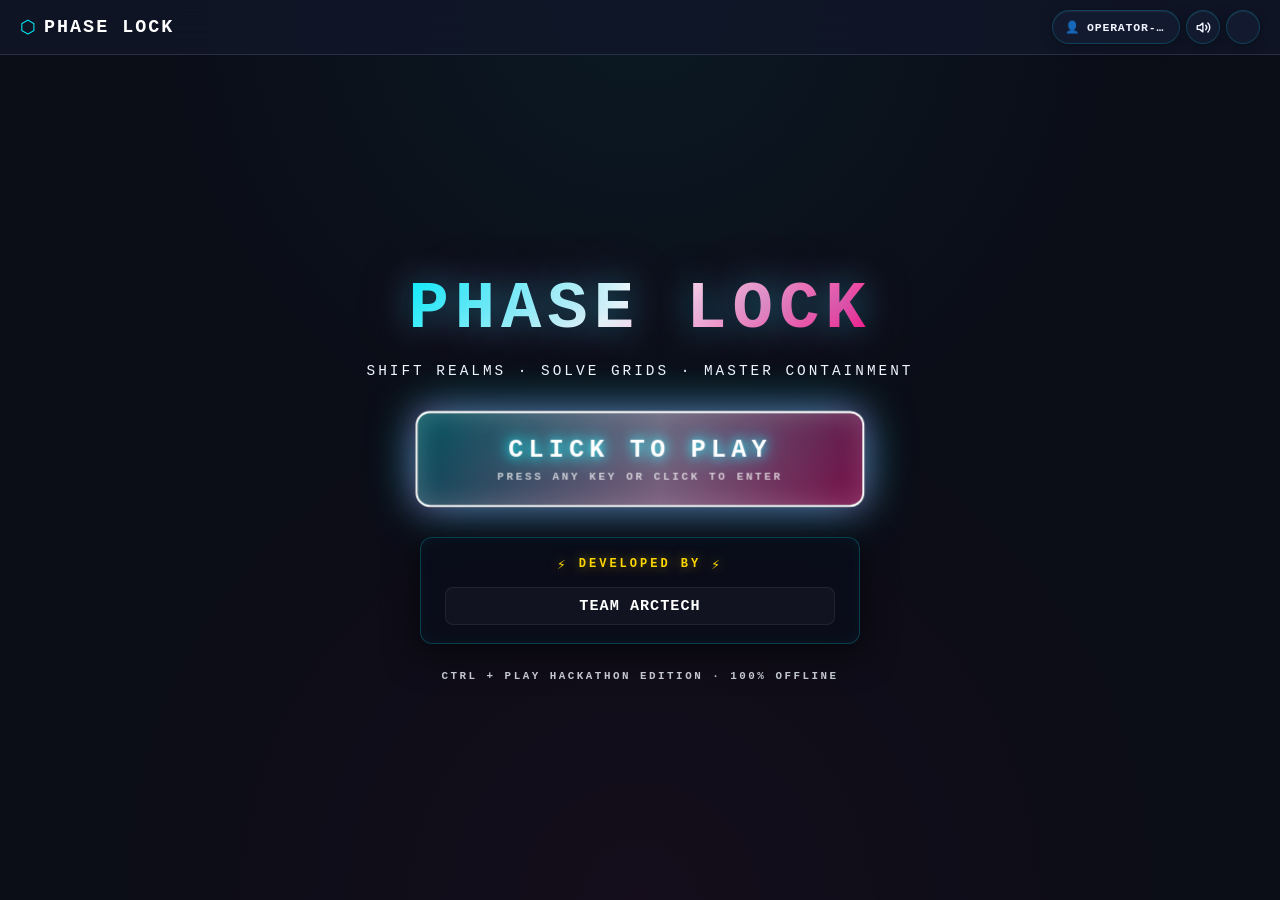
<file: index.html>
<!DOCTYPE html>
<html lang="en">
<head>
  <meta charset="UTF-8">
  <meta http-equiv="refresh" content="0; url=phase-lock/index.html">
  <title>PHASE LOCK — Redirecting...</title>
</head>
<body style="background: #0B0D17; color: #00F3FF; font-family: monospace; display: flex; align-items: center; justify-content: center; height: 100vh; margin: 0;">
  <p>Loading PHASE LOCK... <a href="phase-lock/index.html" style="color: #FF007F;">Click here if not redirected</a></p>
</body>
</html>
</file>
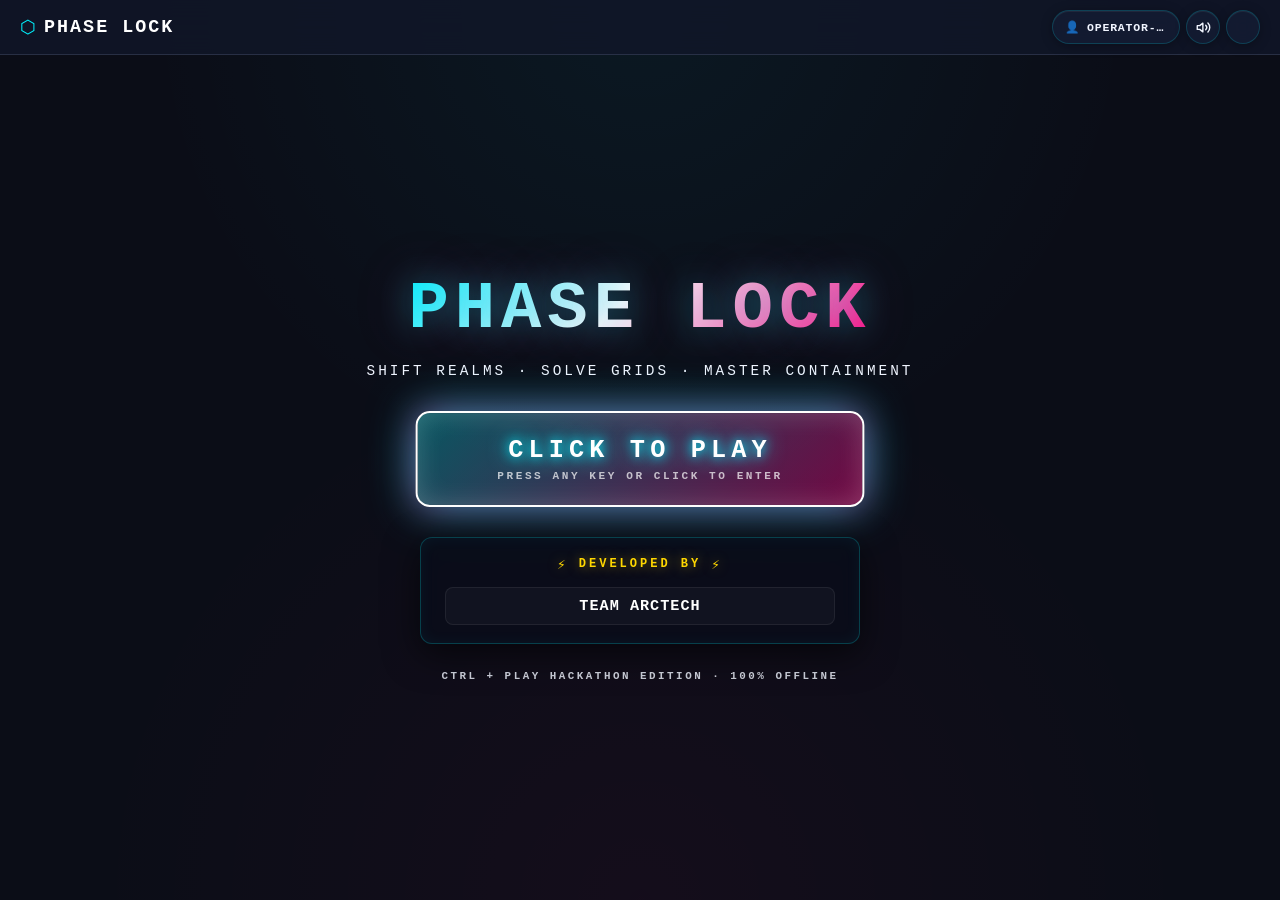
<file: phase-lock/index.html>
<!DOCTYPE html>
<html lang="en">
<head>
  <meta charset="UTF-8">
  <meta name="viewport" content="width=device-width, initial-scale=1.0, maximum-scale=1.0, user-scalable=no, viewport-fit=cover">
  <meta name="theme-color" content="#0B0D17">
  <meta name="description" content="Phase Lock: Dual-Realm Containment Protocol. 3 Worlds, 15 Levels, Competitive Scoring, and Local Leaderboards.">
  <title>PHASE LOCK — Dual-Realm Containment Protocol</title>

  <link rel="manifest" href="./manifest.json">
  <link rel="icon" type="image/svg+xml" href="./favicon.svg">
  <link rel="icon" type="image/png" sizes="32x32" href="./favicon.svg">
  <link rel="apple-touch-icon" href="./favicon.svg">
  <link rel="stylesheet" href="./css/style.css">
</head>
<body>

  <!-- Screen reader live region for accessibility -->
  <div id="aria-live-announcements" class="sr-only" aria-live="polite" aria-atomic="true"></div>

  <!-- =========================================================================
       GLOBAL APP HEADER
       ========================================================================= -->
  <header class="app-header" role="banner">
    <div class="brand-section">
      <button id="btn-header-home" class="brand-home-btn" title="Return to World Selection">
        <span class="lock-icon">⬡</span>
        <span class="brand-title">PHASE LOCK</span>
      </button>
      
    </div>

    <div class="header-center-info">
      <!-- In-Game HUD stats (Shown only in #view-game) -->
      <div id="game-hud-group" class="hud-stats-group" style="display: none;">
        <div id="hud-realm" class="realm-badge realm-alpha" aria-label="Current Dimension: Alpha">
          ALPHA
        </div>
        <div class="hud-stat">
          <span class="stat-label">SECTOR</span>
          <span id="hud-level" class="stat-val">01 / 05</span>
        </div>
        <div class="hud-stat">
          <span class="stat-label">ACTIONS</span>
          <span id="hud-actions" class="stat-val" title="Scoring Actions">0</span>
        </div>
        <div class="hud-stat">
          <span class="stat-label">TIME</span>
          <span id="hud-timer" class="stat-val">00:00</span>
        </div>
        <div class="hud-stat hud-stat-streak" id="hud-streak-box">
          <span class="stat-label">STREAK</span>
          <span id="hud-streak" class="stat-val text-success">0</span>
        </div>
      </div>
    </div>

    <div class="header-actions">
      <!-- Player Callsign Pill Button -->
      <button id="btn-profile-callsign" class="profile-badge-btn" title="Edit Local Callsign">
        <span class="profile-icon">👤</span>
        <span id="header-callsign-display">OPERATOR</span>
      </button>
      <button id="btn-audio-toggle" class="icon-btn" aria-label="Toggle Audio" title="Audio Toggle" aria-pressed="false">
        <span id="audio-icon">🔊</span>
      </button>
      <button id="btn-help" class="icon-btn" aria-label="Open Mission Protocol Manual" title="Mission Manual">
        <span>?</span>
      </button>
    </div>
  </header>

  <!-- =========================================================================
       VIEW 0: ENTRANCE SCREEN (Click to Play & Credits)
       ========================================================================= -->
  <section id="view-entrance" class="screen-view entrance-screen active-view" aria-label="Game Entrance Screen">
    <div class="entrance-container">
      

      <h1 class="entrance-title">PHASE LOCK</h1>
      <p class="entrance-tagline">SHIFT REALMS · SOLVE GRIDS · MASTER CONTAINMENT</p>

      <div class="entrance-action-box">
        <button id="btn-click-to-play" class="btn-click-to-play" autofocus aria-label="Click to start Phase Lock">
          <span class="ctp-glitch-text">CLICK TO PLAY</span>
          <span class="ctp-sub">PRESS ANY KEY OR CLICK TO ENTER</span>
        </button>
      </div>

      <!-- Developer Credits Box -->
      <div class="entrance-credits-card">
        <div class="credits-title-bar">
          <span class="credits-icon">⚡</span>
          <span class="credits-title">DEVELOPED BY</span>
          <span class="credits-icon">⚡</span>
        </div>
        <div class="credits-list">
          <div class="credit-item">
            <strong class="credit-name">TEAM ARCTECH</strong>
          </div>
          
        </div>
      </div>

      <div class="entrance-footer-meta">
        <span>CTRL + PLAY HACKATHON EDITION · 100% OFFLINE</span>
      </div>
    </div>
  </section>

  <!-- =========================================================================
       VIEW 1: CHOOSE A MAP (Opening Screen)
       ========================================================================= -->
  <section id="view-worlds" class="screen-view" style="display: none;" aria-label="Map Selection Screen">
    <div class="worlds-hero">
      <h1 class="hero-brand">PHASE LOCK</h1>
      <h2 class="hero-title">CHOOSE A MAP</h2>
      <p class="hero-subtitle">Pick a place and start playing.</p>
    </div>

    <div class="worlds-card-grid" id="worlds-grid-container">
      <!-- Dynamically populated visual map cards (Neon City, Crystal Caves, Sky Islands) -->
    </div>
  </section>

  <!-- =========================================================================
       VIEW 2: CIRCULAR LEVEL SELECTION MAP (Per World)
       ========================================================================= -->
  <section id="view-levels" class="screen-view" style="display: none;" aria-label="Level Progression Map">
    <div class="levels-header-bar">
      <button id="btn-levels-back-worlds" class="btn-nav-back" title="Return to Map Selection">
        <span>◀</span> MAPS
      </button>
      <div class="levels-map-info">
        <h2 id="levels-map-title" class="levels-map-name">NEON CITY</h2>
        <span id="levels-map-subtitle" class="levels-map-theme">Bright streets and hidden paths</span>
      </div>
      <button id="btn-open-leaderboard-from-levels" class="btn-cyber-outline" title="Open World Leaderboard">
        <span>🏆 LEADERBOARD</span>
      </button>
    </div>

    <!-- Circular Level Progression Map Canvas/SVG Viewport -->
    <div class="progression-map-wrapper" id="progression-map-wrapper">
      <div class="progression-path-canvas-area" id="progression-path-area">
        <svg class="progression-svg-bg" id="progression-svg-bg" viewBox="0 0 900 360" preserveAspectRatio="none">
          <!-- Winding Path & World Decor inserted via JS -->
        </svg>
        <div class="progression-nodes-container" id="progression-nodes-container">
          <!-- 5 Circular Level Nodes inserted via JS -->
        </div>
      </div>

      <!-- Selected Level Quick-Play Panel -->
      <div class="selected-level-card" id="selected-level-card">
        <div class="slc-header">
          <div class="slc-badge" id="slc-badge">LEVEL 01</div>
          <h3 class="slc-title" id="slc-title">First Street</h3>
          <p class="slc-desc" id="slc-desc">A straight avenue divided by dimensional roadblocks</p>
        </div>
        <div class="slc-stats">
          <div class="slc-stat-box">
            <span class="slc-stat-lbl">DIFFICULTY</span>
            <span class="slc-stat-val" id="slc-diff">Cadet</span>
          </div>
          <div class="slc-stat-box">
            <span class="slc-stat-lbl">PAR MOVES</span>
            <span class="slc-stat-val text-accent" id="slc-par">21</span>
          </div>
          <div class="slc-stat-box">
            <span class="slc-stat-lbl">YOUR BEST</span>
            <span class="slc-stat-val" id="slc-best">--</span>
          </div>
        </div>
        <div class="slc-action">
          <button id="btn-play-selected-level" class="btn-play-level-card">PLAY LEVEL ▶</button>
        </div>
      </div>
    </div>
  </section>

  <!-- =========================================================================
       VIEW 3: GAME ARENA
       ========================================================================= -->
  <section id="view-game" class="screen-view" style="display: none;" aria-label="Puzzle Gameplay Arena">
    <div class="game-top-nav">
      <div class="nav-breadcrumbs">
        <button id="btn-game-back-levels" class="btn-crumb">◀ <span id="crumb-map-name">NEON DISTRICT</span></button>
        <span class="crumb-separator">/</span>
        <span id="crumb-level-name" class="crumb-current">LEVEL 1: First Signal</span>
      </div>
      <div class="game-nav-actions">
        <button id="btn-top-undo" class="btn-crumb-action" title="Undo Vector">↩ UNDO</button>
        <button id="btn-top-reset" class="btn-crumb-action" title="Reset Sector">↻ RESET</button>
        <button id="btn-game-to-worlds" class="btn-crumb-secondary">🗺 MAPS</button>
      </div>
    </div>

    <div class="game-main-content">
      <!-- Canvas Wrapper -->
      <section class="canvas-wrapper" aria-label="Interactive Game Board Grid">
        <canvas id="game-canvas" width="600" height="600"></canvas>
      </section>

      <!-- Sidebar: Objectives, Intel, and Command Deck -->
      <aside class="game-sidebar">
        <!-- Containment Objectives -->
        <section class="panel-card" aria-label="Containment Objectives">
          <h3 class="panel-title">
            <span>CONTAINMENT PROTOCOL</span>
            <span id="sidebar-accent-dot" class="accent-dot">●</span>
          </h3>
          <div class="objectives-list">
            <div id="obj-plate-a" class="obj-item status-pending">
              <span class="obj-name"><span>⌖</span> PLATE ALPHA</span>
              <span class="obj-status">ARMING</span>
            </div>
            <div id="obj-plate-b" class="obj-item status-pending">
              <span class="obj-name"><span>⌖</span> PLATE OMEGA</span>
              <span class="obj-status">ARMING</span>
            </div>
            <div id="obj-exit" class="obj-item status-pending">
              <span class="obj-name"><span>⎔</span> EXTRACTION GATE</span>
              <span class="obj-status">SEALED</span>
            </div>
          </div>
        </section>

        <!-- Field Intel Box -->
        <section class="panel-card" aria-label="Tactical Intelligence">
          <h3 class="panel-title">
            <span>TACTICAL INTEL</span>
            <span class="intel-tag">PAR: <span id="intel-par-moves">21</span></span>
          </h3>
          <div class="intel-box" id="field-intel-text">
            Loading sector tactical parameters...
          </div>
        </section>

        <!-- Command Deck -->
        <section class="panel-card" aria-label="Command Deck">
          <h3 class="panel-title">
            <span>COMMAND DECK</span>
          </h3>
          <div class="controls-deck">
            <button id="btn-action-shift" class="btn-cyber btn-shift" title="Toggle active realm">
              <span>PHASE SHIFT</span>
              <kbd class="key-hint">SPACE</kbd>
            </button>
            <button id="btn-action-undo" class="btn-cyber" title="Undo last position">
              <span>UNDO VECTOR</span>
              <kbd class="key-hint">U</kbd>
            </button>
            <button id="btn-action-reset" class="btn-cyber" title="Restart sector attempt">
              <span>RESET SECTOR</span>
              <kbd class="key-hint">R</kbd>
            </button>
          </div>
        </section>
      </aside>
    </div>
  </section>

  <!-- =========================================================================
       VIEW 4: LOCAL DEVICE LEADERBOARDS
       ========================================================================= -->
  <section id="view-leaderboard" class="screen-view" style="display: none;" aria-label="Leaderboards Screen">
    <div class="lb-header-bar">
      <button id="btn-lb-back" class="btn-nav-back">
        <span>◀</span> BACK
      </button>
      <div class="lb-title-group">
        <h2 class="lb-main-title">LOCAL DEVICE LEADERBOARD</h2>
        <span class="lb-subtitle">OFFLINE VERIFIED SCORE RECORDS</span>
      </div>
      <div class="lb-backup-group">
        <button id="btn-export-records" class="btn-cyber-sm" title="Export records JSON">EXPORT</button>
        <button id="btn-import-records" class="btn-cyber-sm" title="Import records JSON">IMPORT</button>
        <input type="file" id="input-import-file" accept=".json" style="display: none;">
      </div>
    </div>

    <!-- World Selector Tabs -->
    <div class="lb-world-tabs" id="lb-world-tabs">
      <button class="lb-world-tab active" data-map="neon">NEON DISTRICT</button>
      <button class="lb-world-tab" data-map="quantum">QUANTUM LAB</button>
      <button class="lb-world-tab" data-map="void">VOID NEXUS</button>
    </div>

    <!-- Level Tabs 1..5 -->
    <div class="lb-level-pills" id="lb-level-pills">
      <button class="lb-level-pill active" data-lvl="1">LEVEL 01</button>
      <button class="lb-level-pill" data-lvl="2">LEVEL 02</button>
      <button class="lb-level-pill" data-lvl="3">LEVEL 03</button>
      <button class="lb-level-pill" data-lvl="4">LEVEL 04</button>
      <button class="lb-level-pill" data-lvl="5">LEVEL 05</button>
    </div>

    <!-- Personal Best Highlight Card -->
    <div class="lb-personal-card" id="lb-pb-card">
      <!-- Populated via JS -->
    </div>

    <!-- Top 5 Local Records Table -->
    <div class="lb-table-wrapper">
      <table class="lb-records-table">
        <thead>
          <tr>
            <th>RANK</th>
            <th>OPERATOR</th>
            <th>SCORE</th>
            <th>ACTIONS</th>
            <th>TIME</th>
            <th>STREAK</th>
            <th>DATE</th>
          </tr>
        </thead>
        <tbody id="lb-records-tbody">
          <!-- Populated via JS -->
        </tbody>
      </table>
    </div>

    <div class="lb-footer-actions">
      <button id="btn-reset-scores" class="btn-danger-outline">WIPE LOCAL RECORDS</button>
    </div>
  </section>

  <!-- =========================================================================
       MODALS & OVERLAYS
       ========================================================================= -->

  <!-- Callsign Profile Modal -->
  <div id="modal-callsign" class="modal-backdrop" role="dialog" aria-modal="true" aria-labelledby="callsign-title" aria-hidden="true">
    <div class="modal-window">
      <div class="modal-header">
        <h2 id="callsign-title" class="modal-title">OPERATOR IDENTITY</h2>
      </div>
      <div class="modal-body">
        <p>Set your local operational callsign for offline leaderboard records (3 to 16 alphanumeric characters):</p>
        <div class="callsign-input-wrapper">
          <input type="text" id="input-callsign-field" maxlength="16" placeholder="CALLSIGN" autocomplete="off" spellcheck="false">
        </div>
      </div>
      <div class="modal-actions">
        <button id="btn-cancel-callsign" class="btn-modal-secondary">CANCEL</button>
        <button id="btn-save-callsign" class="btn-modal-primary">CONFIRM CALLSIGN</button>
      </div>
    </div>
  </div>

  <!-- Instructions / Tactical Manual Modal -->
  <div id="modal-instructions" class="modal-backdrop" role="dialog" aria-modal="true" aria-labelledby="manual-title" aria-hidden="true">
    <div class="modal-window">
      <div class="modal-header">
        <h2 id="manual-title" class="modal-title">COMMAND DECK & MANUAL</h2>
      </div>
      <div class="modal-body">
        <!-- Live In-Modal Command Deck -->
        <div class="modal-command-section">
          <span class="section-title">SECTOR COMMAND DECK</span>
          <div class="modal-deck-actions">
            <button id="btn-modal-shift" class="btn-cyber btn-shift" title="Toggle active realm">
              <span>⚡ PHASE SHIFT</span>
              <kbd class="key-hint">SPACE / TAP POINTER</kbd>
            </button>
            <button id="btn-modal-undo" class="btn-cyber" title="Undo last vector">
              <span>↩ UNDO VECTOR</span>
              <kbd class="key-hint">U</kbd>
            </button>
            <button id="btn-modal-reset" class="btn-cyber" title="Restart sector">
              <span>↻ RESET SECTOR</span>
              <kbd class="key-hint">R</kbd>
            </button>
          </div>
        </div>

        <div class="instruction-section">
          <span class="section-title">01 / DUAL REALMS & TOUCH ACTIONS</span>
          <p>You exist simultaneously across <strong>Alpha</strong> (Cyan) and <strong>Omega</strong> (Magenta). <strong>Swipe in any direction</strong> or <strong>tap grid cells</strong> to move. <strong>Tap the player pointer</strong> or <strong>double-tap</strong> anywhere to Phase Shift.</p>
        </div>
        <div class="instruction-section">
          <span class="section-title">02 / CONTAINMENT CRATES</span>
          <p>Two energy blocks share spatial coordinates across both realms. Pushing in the active realm moves them globally. <em>Crates cannot enter a wall in EITHER dimension.</em></p>
        </div>
        <div class="instruction-section">
          <span class="section-title">03 / PHASE SHIFT SAFETY</span>
          <p>You cannot Phase Shift into a cell that contains a wall in the alternate dimension. Attempting so will be rejected with an audio buzz and red shockwave.</p>
        </div>
        <div class="instruction-section">
          <span class="section-title">04 / EXTRACTION PROTOCOL</span>
          <p>Position both blocks simultaneously onto the dual Pressure Plates to unlock the Extraction Gate. Step into the gate to clear the sector.</p>
        </div>
        <div class="instruction-section">
          <span class="section-title">05 / COMPETITIVE SCORING</span>
          <p>Score combines <strong>Move Efficiency</strong> (up to 700 pts vs solver Par), <strong>Time Points</strong> (up to 250 pts), and <strong>Clear Streaks</strong> (up to 250 pts). Undo [U] restores the grid without refunding spent scoring actions.</p>
        </div>
      </div>
      <div class="modal-actions">
        <button id="btn-close-instructions" class="btn-modal-primary">ENGAGE PROTOCOL</button>
      </div>
    </div>
  </div>

  <!-- Level Victory Modal with Automatic Per-Level Leaderboard -->
  <div id="modal-victory" class="modal-backdrop" role="dialog" aria-modal="true" aria-labelledby="victory-title" aria-hidden="true">
    <div class="modal-window victory-modal-expanded">
      <div class="modal-header">
        <h2 id="victory-title" class="modal-title">LEVEL COMPLETE</h2>
      </div>
      <div class="modal-body">
        <div class="victory-rating-box" id="victory-stars">
          <!-- Stars populated dynamically -->
        </div>

        <div class="victory-total-score-badge">
          <span class="score-label">FINAL SCORE</span>
          <span class="score-val" id="victory-score-total">0</span>
          <span class="record-badge" id="victory-record-badge" style="display: none;">NEW PERSONAL BEST!</span>
        </div>

        <!-- Score Breakdown Grid -->
        <div class="score-breakdown-card">
          <div class="breakdown-row">
            <span>Move Efficiency:</span>
            <span id="breakdown-move-pts" class="text-accent">+0 pts</span>
          </div>
          <div class="breakdown-subtext">
            Actions: <strong id="victory-actual-actions">0</strong> / Par: <strong id="victory-par-moves">0</strong>
          </div>

          <div class="breakdown-row">
            <span>Time Bonus:</span>
            <span id="breakdown-time-pts" class="text-accent">+0 pts</span>
          </div>
          <div class="breakdown-subtext">
            Time: <strong id="victory-elapsed-time">00:00</strong> / Target: <strong id="victory-target-time">00:00</strong>
          </div>

          <div class="breakdown-row">
            <span>Clear Streak Bonus:</span>
            <span id="breakdown-streak-pts" class="text-success">+0 pts</span>
          </div>
          <div class="breakdown-subtext">
            Consecutive Clears: <strong id="victory-streak-count">0</strong>
          </div>
        </div>

        <p id="victory-message" class="victory-quote"></p>

        <!-- Automatic Per-Level Local Leaderboard -->
        <div class="victory-lb-container" id="victory-lb-container">
          <div class="victory-lb-header">
            <span class="victory-lb-title">🏆 LOCAL LEADERBOARD — <span id="victory-lb-title-name">LEVEL 01</span></span>
            <span class="victory-lb-tag">OFFLINE TOP 5</span>
          </div>
          <div class="victory-lb-table-wrapper">
            <table class="victory-lb-table">
              <thead>
                <tr>
                  <th>RANK</th>
                  <th>OPERATOR</th>
                  <th>SCORE</th>
                  <th>ACTIONS</th>
                  <th>TIME</th>
                  <th>STREAK</th>
                </tr>
              </thead>
              <tbody id="victory-lb-tbody">
                <!-- Populated dynamically via JS -->
              </tbody>
            </table>
          </div>
        </div>
      </div>
      <div class="modal-actions">
        <button id="btn-victory-replay" class="btn-modal-secondary">REPLAY LEVEL</button>
        <button id="btn-victory-levelselect" class="btn-modal-secondary">LEVEL MAP</button>
        <button id="btn-victory-next" class="btn-modal-primary">NEXT LEVEL ▶</button>
      </div>
    </div>
  </div>

  <!-- World Cleared Celebration Modal -->
  <div id="modal-world-complete" class="modal-backdrop" role="dialog" aria-modal="true" aria-labelledby="world-title" aria-hidden="true">
    <div class="modal-window">
      <div class="modal-header">
        <h2 id="world-title" class="modal-title">WORLD CONTAINED</h2>
      </div>
      <div class="modal-body world-complete-body">
        <div class="world-trophy-icon">🏆</div>
        <h3 id="wc-map-name" class="world-cleared-name">NEON DISTRICT</h3>
        <p class="world-cleared-sub">All 5 sectors stabilized across both dimensional realms.</p>

        <div class="world-summary-grid">
          <div class="ws-item">
            <span class="ws-label">TOTAL SCORE</span>
            <span id="wc-total-score" class="ws-val">0</span>
          </div>
          <div class="ws-item">
            <span class="ws-label">SECTORS CLEARED</span>
            <span class="ws-val">05 / 05</span>
          </div>
          <div class="ws-item">
            <span class="ws-label">BEST STREAK</span>
            <span id="wc-best-streak" class="ws-val text-success">5</span>
          </div>
        </div>
      </div>
      <div class="modal-actions">
        <button id="btn-wc-leaderboard" class="btn-modal-secondary">LEADERBOARD</button>
        <button id="btn-wc-worlds" class="btn-modal-primary">CHOOSE NEXT WORLD ▶</button>
      </div>
    </div>
  </div>

  <!-- Master Victory Modal (All 15 Levels Complete) -->
  <div id="modal-master-complete" class="modal-backdrop" role="dialog" aria-modal="true" aria-labelledby="master-title" aria-hidden="true">
    <div class="modal-window">
      <div class="modal-header">
        <h2 id="master-title" class="modal-title">PHASE LOCK MASTER</h2>
      </div>
      <div class="modal-body text-center">
        <div class="master-hex-badge">⬢ 15 / 15 ⬢</div>
        <h3 class="master-headline">ALL DIMENSIONS SECURED</h3>
        <p>You have mastered Neon District, Quantum Lab, and the Void Nexus under full containment constraints.</p>
        <div class="grand-score-box">
          <span class="grand-label">GRAND TOTAL SCORE</span>
          <span id="master-grand-score" class="grand-score-val">0</span>
        </div>
      </div>
      <div class="modal-actions">
        <button id="btn-master-close" class="btn-modal-primary">RETURN TO WORLDS</button>
      </div>
    </div>
  </div>

  <!-- Wipe Confirmation Dialog -->
  <div id="modal-wipe-confirm" class="modal-backdrop" role="dialog" aria-modal="true" aria-hidden="true">
    <div class="modal-window">
      <div class="modal-header">
        <h2 class="modal-title text-danger">CONFIRM DATA WIPE</h2>
      </div>
      <div class="modal-body">
        <p>Are you sure you want to delete all offline local leaderboard records, personal bests, and map progress? This action cannot be undone.</p>
      </div>
      <div class="modal-actions">
        <button id="btn-cancel-wipe" class="btn-modal-secondary">CANCEL</button>
        <button id="btn-confirm-wipe" class="btn-modal-primary" style="background: var(--danger);">DELETE ALL RECORDS</button>
      </div>
    </div>
  </div>

  <!-- Scripts in dependency order (Zero external runtime dependencies, works offline and over file://) -->
  <script src="./js/rules-engine.js"></script>
  <script src="./js/score-calculator.js"></script>
  <script src="./js/storage-manager.js"></script>
  <script src="./js/level-manager.js"></script>
  <script src="./js/map-illustrations.js"></script>
  <script src="./js/audio-synthesizer.js"></script>
  <script src="./js/particle-engine.js"></script>
  <script src="./js/game-state.js"></script>
  <script src="./js/renderer.js"></script>
  <script src="./js/input-controller.js"></script>
  <script src="./js/main.js"></script>
</body>
</html>
</file>
<file: phase-lock/css/style.css>
/* ==========================================================================
   PHASE LOCK — DUAL-REALM CONTAINMENT PROTOCOL
   Premium Cyberpunk UI & Glassmorphism Design System (15-Level Upgrade)
   ========================================================================== */

:root {
  --bg: #0B0D17;
  --surface: #111729;
  --surface-elevated: #191F35;
  --alpha: #00F3FF;
  --omega: #FF007F;
  --void-accent: #A855F7;
  --text-primary: #F1F5FF;
  --text-secondary: #929BB8;
  --success: #80FFB0;
  --danger: #FF526E;
  --border: rgba(166, 185, 230, 0.16);

  --font-mono: ui-monospace, SFMono-Regular, "SF Mono", Menlo, Consolas, "Liberation Mono", monospace;
  --font-display: -apple-system, BlinkMacSystemFont, "Segoe UI", Roboto, "Helvetica Neue", Arial, sans-serif;

  --radius-sm: 4px;
  --radius-md: 8px;
  --radius-lg: 14px;
}

/* Reset & Box Sizing */
*, *::before, *::after {
  box-sizing: border-box;
  margin: 0;
  padding: 0;
  -webkit-tap-highlight-color: transparent;
}

html, body {
  width: 100%;
  height: 100%;
  background-color: var(--bg);
  color: var(--text-primary);
  font-family: var(--font-display);
  overflow-x: hidden;
  user-select: none;
  -webkit-user-select: none;
}

body {
  display: flex;
  flex-direction: column;
  min-height: 100vh;
  background-image: 
    radial-gradient(circle at 50% 0%, rgba(0, 243, 255, 0.05), transparent 45%),
    radial-gradient(circle at 50% 100%, rgba(255, 0, 127, 0.04), transparent 50%);
}

.sr-only {
  position: absolute;
  width: 1px;
  height: 1px;
  padding: 0;
  margin: -1px;
  overflow: hidden;
  clip: rect(0, 0, 0, 0);
  white-space: nowrap;
  border-width: 0;
}

.text-accent { color: var(--alpha); }
.text-success { color: var(--success); }
.text-danger { color: var(--danger); }
.text-center { text-align: center; }

/* ==========================================================================
   GLOBAL APP HEADER
   ========================================================================== */

.app-header {
  display: flex;
  align-items: center;
  justify-content: space-between;
  padding: 10px 20px;
  background: rgba(17, 23, 41, 0.85);
  backdrop-filter: blur(14px);
  -webkit-backdrop-filter: blur(14px);
  border-bottom: 1px solid var(--border);
  z-index: 20;
}

.brand-section {
  display: flex;
  flex-direction: column;
  gap: 2px;
}

.brand-home-btn {
  background: none;
  border: none;
  color: inherit;
  display: flex;
  align-items: center;
  gap: 8px;
  cursor: pointer;
  padding: 0;
  text-align: left;
}

.brand-home-btn:hover .brand-title {
  color: var(--alpha);
}

.brand-title {
  font-family: var(--font-mono);
  font-size: 1.15rem;
  font-weight: 800;
  letter-spacing: 2px;
  color: #FFFFFF;
  text-transform: uppercase;
  transition: color 0.2s ease;
}

.brand-home-btn .lock-icon {
  color: var(--alpha);
  font-size: 1.1rem;
}

.brand-subtitle {
  font-size: 0.62rem;
  letter-spacing: 1.5px;
  color: var(--text-secondary);
  font-weight: 600;
}

/* Header Center Info / In-Game HUD */
.header-center-info {
  display: flex;
  align-items: center;
}

.hud-stats-group {
  display: flex;
  align-items: center;
  gap: 10px;
}

.hud-stat {
  display: flex;
  flex-direction: column;
  align-items: center;
  background: var(--surface-elevated);
  border: 1px solid var(--border);
  padding: 3px 8px;
  border-radius: var(--radius-sm);
  min-width: 54px;
}

.stat-label {
  font-size: 0.55rem;
  font-weight: 700;
  letter-spacing: 1px;
  color: var(--text-secondary);
}

.stat-val {
  font-family: var(--font-mono);
  font-size: 0.88rem;
  font-weight: 700;
  color: var(--text-primary);
}

.hud-stat-streak {
  border-color: rgba(128, 255, 176, 0.35);
}

/* Realm Badge Pill */
.realm-badge {
  font-family: var(--font-mono);
  font-size: 0.72rem;
  font-weight: 800;
  letter-spacing: 1.5px;
  padding: 4px 10px;
  border-radius: 20px;
  display: flex;
  align-items: center;
  gap: 6px;
}

.realm-badge::before {
  content: "";
  display: inline-block;
  width: 6px;
  height: 6px;
  border-radius: 50%;
  animation: pulse-dot 1.8s infinite;
}

.realm-badge.realm-alpha {
  background: rgba(0, 243, 255, 0.12);
  color: var(--alpha);
  border: 1px solid var(--alpha);
  box-shadow: 0 0 10px rgba(0, 243, 255, 0.25);
}
.realm-badge.realm-alpha::before {
  background: var(--alpha);
  box-shadow: 0 0 6px var(--alpha);
}

.realm-badge.realm-omega {
  background: rgba(255, 0, 127, 0.12);
  color: var(--omega);
  border: 1px solid var(--omega);
  box-shadow: 0 0 10px rgba(255, 0, 127, 0.25);
}
.realm-badge.realm-omega::before {
  background: var(--omega);
  box-shadow: 0 0 6px var(--omega);
}

@keyframes pulse-dot {
  0%, 100% { opacity: 1; transform: scale(1); }
  50% { opacity: 0.4; transform: scale(0.8); }
}

/* Header Action Buttons */
.header-actions {
  display: flex;
  align-items: center;
  gap: 6px;
  flex-shrink: 0;
}

/* Shared glass-circle base for ALL header action buttons */
.profile-badge-btn,
.icon-btn {
  background: rgba(20, 28, 52, 0.75);
  border: 1px solid rgba(0, 243, 255, 0.18);
  color: var(--text-primary);
  border-radius: 50px;
  display: flex;
  align-items: center;
  justify-content: center;
  cursor: pointer;
  transition: all 0.22s ease;
  backdrop-filter: blur(8px);
  -webkit-backdrop-filter: blur(8px);
  box-shadow: 0 2px 12px rgba(0, 0, 0, 0.3), inset 0 1px 0 rgba(255, 255, 255, 0.06);
  flex-shrink: 0;
  white-space: nowrap;
  overflow: hidden;
}

.profile-badge-btn {
  padding: 0 12px;
  height: 34px;
  gap: 7px;
  font-family: var(--font-mono);
  font-size: 0.72rem;
  font-weight: 700;
  letter-spacing: 0.8px;
  max-width: 130px;
}

.profile-badge-btn .profile-icon {
  display: flex;
  align-items: center;
  justify-content: center;
  flex-shrink: 0;
  opacity: 0.85;
}

#header-callsign-display {
  overflow: hidden;
  text-overflow: ellipsis;
  white-space: nowrap;
  max-width: 80px;
}

.icon-btn {
  width: 34px;
  height: 34px;
  font-size: 0;
}

.icon-btn svg,
.profile-badge-btn svg {
  display: block;
  flex-shrink: 0;
}

.profile-badge-btn:hover,
.icon-btn:hover {
  border-color: rgba(0, 243, 255, 0.55);
  background: rgba(0, 243, 255, 0.1);
  color: #FFFFFF;
  box-shadow: 0 0 16px rgba(0, 243, 255, 0.25), inset 0 1px 0 rgba(255, 255, 255, 0.1);
}

.icon-btn.muted {
  border-color: rgba(255, 0, 127, 0.35);
  color: var(--omega);
}

.icon-btn.muted:hover {
  border-color: rgba(255, 0, 127, 0.65);
  background: rgba(255, 0, 127, 0.1);
  box-shadow: 0 0 16px rgba(255, 0, 127, 0.25), inset 0 1px 0 rgba(255, 255, 255, 0.08);
}

/* ==========================================================================
   SCREEN VIEWS CONTAINER
   ========================================================================= */

.screen-view {
  flex: 1;
  display: flex;
  flex-direction: column;
  width: 100%;
  max-width: 1240px;
  margin: 0 auto;
  padding: 20px;
}

/* ==========================================================================
   VIEW 0: ENTRANCE SCREEN (Click to Play & Developer Credits)
   ========================================================================== */

.entrance-screen {
  display: flex;
  flex-direction: column;
  align-items: center;
  justify-content: center;
  min-height: calc(100vh - 120px);
  text-align: center;
  padding: 32px 16px;
  position: relative;
  z-index: 10;
  animation: fadeIn 0.4s ease-out;
}

.entrance-container {
  max-width: 620px;
  width: 100%;
  display: flex;
  flex-direction: column;
  align-items: center;
  gap: 22px;
  position: relative;
  z-index: 2;
}

.entrance-logo-badge {
  display: inline-flex;
  align-items: center;
  gap: 10px;
  font-family: var(--font-mono);
  font-size: 0.75rem;
  font-weight: 800;
  letter-spacing: 3px;
  color: var(--alpha);
  background: rgba(0, 243, 255, 0.08);
  border: 1px solid rgba(0, 243, 255, 0.35);
  padding: 6px 18px;
  border-radius: 20px;
  box-shadow: 0 0 16px rgba(0, 243, 255, 0.15);
}

.entrance-hex {
  color: var(--omega);
  font-size: 1.1rem;
  text-shadow: 0 0 10px var(--omega);
}

.entrance-title {
  font-family: var(--font-mono);
  font-size: clamp(2.8rem, 7vw, 4.2rem);
  font-weight: 900;
  letter-spacing: 6px;
  line-height: 1.1;
  margin: 0;
  background: linear-gradient(135deg, #00F3FF 0%, #FFFFFF 45%, #FF007F 100%);
  -webkit-background-clip: text;
  -webkit-text-fill-color: transparent;
  text-shadow: 0 0 35px rgba(0, 243, 255, 0.4), 0 0 60px rgba(255, 0, 127, 0.3);
  animation: pulseGlow 3s ease-in-out infinite alternate;
}

.entrance-tagline {
  font-family: var(--font-mono);
  font-size: clamp(0.72rem, 1.8vw, 0.9rem);
  letter-spacing: 3px;
  color: var(--text-dim);
  text-transform: uppercase;
  margin: -6px 0 8px 0;
}

.entrance-action-box {
  width: 100%;
  display: flex;
  justify-content: center;
  margin: 6px 0;
}

.btn-click-to-play {
  position: relative;
  display: flex;
  flex-direction: column;
  align-items: center;
  justify-content: center;
  gap: 6px;
  width: 100%;
  max-width: 440px;
  padding: 22px 32px;
  background: linear-gradient(135deg, rgba(0, 243, 255, 0.18) 0%, rgba(255, 0, 127, 0.22) 100%);
  border: 2px solid var(--alpha);
  border-radius: 14px;
  cursor: pointer;
  transition: all 0.25s cubic-bezier(0.2, 0.8, 0.2, 1);
  box-shadow: 0 0 25px rgba(0, 243, 255, 0.35), inset 0 0 20px rgba(0, 243, 255, 0.12);
  outline: none;
  overflow: hidden;
}

.btn-click-to-play::before {
  content: '';
  position: absolute;
  top: 0;
  left: -100%;
  width: 100%;
  height: 100%;
  background: linear-gradient(90deg, transparent, rgba(255, 255, 255, 0.25), transparent);
  transition: left 0.6s ease;
}

.btn-click-to-play:hover::before,
.btn-click-to-play:focus-visible::before {
  left: 100%;
}

.btn-click-to-play:hover,
.btn-click-to-play:focus-visible {
  transform: translateY(-3px) scale(1.02);
  border-color: #FFFFFF;
  background: linear-gradient(135deg, rgba(0, 243, 255, 0.32) 0%, rgba(255, 0, 127, 0.42) 100%);
  box-shadow: 0 0 45px rgba(0, 243, 255, 0.6), 0 0 30px rgba(255, 0, 127, 0.5), inset 0 0 25px rgba(255, 255, 255, 0.2);
}

.btn-click-to-play:active {
  transform: translateY(1px) scale(0.99);
}

.ctp-glitch-text {
  font-family: var(--font-mono);
  font-size: 1.55rem;
  font-weight: 900;
  letter-spacing: 5px;
  color: #FFFFFF;
  text-shadow: 0 0 10px var(--alpha), 0 0 22px var(--alpha);
}

.ctp-sub {
  font-family: var(--font-mono);
  font-size: 0.68rem;
  font-weight: 700;
  letter-spacing: 2.5px;
  color: rgba(255, 255, 255, 0.7);
  text-transform: uppercase;
}

/* Developer Credits Card */
.entrance-credits-card {
  width: 100%;
  max-width: 440px;
  background: rgba(10, 14, 26, 0.85);
  border: 1px solid rgba(0, 243, 255, 0.22);
  border-radius: 12px;
  padding: 18px 24px;
  backdrop-filter: blur(10px);
  -webkit-backdrop-filter: blur(10px);
  box-shadow: 0 10px 35px rgba(0, 0, 0, 0.6), inset 0 0 15px rgba(0, 243, 255, 0.05);
}

.credits-title-bar {
  display: flex;
  align-items: center;
  justify-content: center;
  gap: 10px;
  margin-bottom: 14px;
  font-family: var(--font-mono);
  font-size: 0.75rem;
  font-weight: 800;
  letter-spacing: 3px;
  color: #FFD700;
  text-shadow: 0 0 12px rgba(255, 215, 0, 0.5);
}

.credits-icon {
  font-size: 0.9rem;
  color: #FFD700;
}

.credits-list {
  display: flex;
  flex-direction: column;
  gap: 8px;
  width: 100%;
}

.credit-item {
  display: flex;
  align-items: center;
  justify-content: center;
  gap: 10px;
  padding: 9px 14px;
  background: rgba(255, 255, 255, 0.03);
  border: 1px solid rgba(255, 255, 255, 0.07);
  border-radius: 8px;
  transition: all 0.2s ease;
}

.credit-item:hover {
  background: rgba(0, 243, 255, 0.08);
  border-color: rgba(0, 243, 255, 0.35);
  transform: translateX(4px);
  box-shadow: 0 0 15px rgba(0, 243, 255, 0.15);
}

.credit-num {
  font-family: var(--font-mono);
  font-size: 0.85rem;
  font-weight: 800;
  color: var(--alpha);
  min-width: 24px;
  text-align: right;
}

.credit-name {
  font-family: var(--font-mono);
  font-size: 0.95rem;
  font-weight: 700;
  color: #FFFFFF;
  letter-spacing: 1px;
}

.entrance-footer-meta {
  font-family: var(--font-mono);
  font-size: 0.68rem;
  font-weight: 700;
  letter-spacing: 2.5px;
  color: var(--text-dim);
  text-align: center;
  opacity: 0.8;
  margin-top: 4px;
}

/* ==========================================================================
   VIEW 1: CHOOSE YOUR WORLD
   ========================================================================== */

.worlds-hero {
  text-align: center;
  margin-bottom: 24px;
}

.hero-badge {
  display: inline-block;
  font-family: var(--font-mono);
  font-size: 0.72rem;
  font-weight: 800;
  letter-spacing: 2px;
  color: var(--alpha);
  background: rgba(0, 243, 255, 0.1);
  border: 1px solid rgba(0, 243, 255, 0.3);
  padding: 4px 14px;
  border-radius: 20px;
  margin-bottom: 10px;
}

.hero-brand {
  font-family: var(--font-mono);
  font-size: 2.2rem;
  font-weight: 900;
  letter-spacing: 4px;
  background: linear-gradient(135deg, #00F3FF 0%, #FFFFFF 50%, #FF007F 100%);
  -webkit-background-clip: text;
  -webkit-text-fill-color: transparent;
  margin-bottom: 4px;
  text-shadow: 0 0 25px rgba(0, 243, 255, 0.4);
}

.hero-title {
  font-family: var(--font-mono);
  font-size: 1.35rem;
  font-weight: 800;
  letter-spacing: 3px;
  color: #FFFFFF;
  margin-bottom: 6px;
}

.hero-subtitle {
  font-size: 0.95rem;
  color: var(--text-secondary);
}

.worlds-card-grid {
  display: grid;
  grid-template-columns: repeat(3, 1fr);
  gap: 24px;
  width: 100%;
}

/* ==========================================================================
   IMAGE-BASED WORLD SELECTION CARDS
   ========================================================================== */

.world-card {
  position: relative;
  background: var(--surface);
  border: 1px solid var(--border);
  border-radius: var(--radius-lg);
  display: flex;
  flex-direction: column;
  transition: transform 0.25s ease, border-color 0.25s ease, box-shadow 0.25s ease;
  overflow: hidden;
  cursor: pointer;
  outline: none;
}

.world-card:focus-visible {
  outline: 2px solid var(--alpha);
  outline-offset: 3px;
}

.world-card:hover {
  transform: translateY(-5px);
}

.world-card.card-neon:hover {
  border-color: #00F3FF;
  box-shadow: 0 12px 36px rgba(0, 243, 255, 0.25);
}

.world-card.card-quantum:hover {
  border-color: #00FFCC;
  box-shadow: 0 12px 36px rgba(0, 255, 204, 0.25);
}

.world-card.card-void:hover {
  border-color: #C084FC;
  box-shadow: 0 12px 36px rgba(192, 132, 252, 0.25);
}

.world-card-image-wrap {
  position: relative;
  width: 100%;
  height: 210px;
  overflow: hidden;
  background: #070914;
}

.map-art-svg {
  width: 100%;
  height: 100%;
  display: block;
  transition: transform 0.4s ease;
}

.world-card:hover .map-art-svg {
  transform: scale(1.05);
}

.world-card-badge {
  position: absolute;
  top: 12px;
  left: 12px;
  font-family: var(--font-mono);
  font-size: 0.68rem;
  font-weight: 800;
  letter-spacing: 1.5px;
  padding: 4px 10px;
  border-radius: 20px;
  background: rgba(11, 13, 23, 0.85);
  backdrop-filter: blur(8px);
  border: 1px solid rgba(255, 255, 255, 0.2);
  color: #FFFFFF;
}

.card-neon .world-card-badge    { border-color: #00F3FF; color: #00F3FF; }
.card-quantum .world-card-badge { border-color: #00FFCC; color: #00FFCC; }
.card-void .world-card-badge    { border-color: #C084FC; color: #C084FC; }

.world-card-content {
  padding: 20px;
  display: flex;
  flex-direction: column;
  flex: 1;
}

.world-card-header-row {
  display: flex;
  justify-content: space-between;
  align-items: center;
  margin-bottom: 6px;
}

.world-card-title {
  font-family: var(--font-mono);
  font-size: 1.35rem;
  font-weight: 800;
  letter-spacing: 1.5px;
  color: #FFFFFF;
}

.world-diff-tag {
  font-family: var(--font-mono);
  font-size: 0.62rem;
  font-weight: 700;
  padding: 3px 8px;
  border-radius: var(--radius-sm);
  background: var(--surface-elevated);
  border: 1px solid var(--border);
  color: var(--text-secondary);
}

.world-card-subtitle {
  font-size: 0.82rem;
  color: var(--text-secondary);
  margin-bottom: 16px;
  font-weight: 500;
}

.world-card-footer-row {
  display: flex;
  align-items: center;
  justify-content: space-between;
  margin-top: auto;
  padding-top: 12px;
  border-top: 1px solid rgba(255, 255, 255, 0.08);
}

.world-progress-badge {
  font-family: var(--font-mono);
  font-size: 0.74rem;
  font-weight: 700;
  color: var(--text-secondary);
}

.btn-play-map {
  padding: 9px 20px;
  font-family: var(--font-mono);
  font-size: 0.82rem;
  font-weight: 800;
  letter-spacing: 1.5px;
  border-radius: var(--radius-sm);
  cursor: pointer;
  border: none;
  color: #0B0D17;
  transition: all 0.2s ease;
}

.card-neon .btn-play-map    { background: #00F3FF; box-shadow: 0 0 12px rgba(0, 243, 255, 0.4); }
.card-quantum .btn-play-map { background: #00FFCC; box-shadow: 0 0 12px rgba(0, 255, 204, 0.4); }
.card-void .btn-play-map    { background: #C084FC; box-shadow: 0 0 12px rgba(192, 132, 252, 0.4); }

.btn-play-map:hover {
  filter: brightness(1.15);
  transform: translateY(-2px);
}

/* ==========================================================================
   VIEW 2: CIRCULAR LEVEL PROGRESSION MAP
   ========================================================================== */

.levels-header-bar {
  display: flex;
  align-items: center;
  justify-content: space-between;
  margin-bottom: 16px;
}

.btn-nav-back {
  background: var(--surface-elevated);
  border: 1px solid var(--border);
  color: var(--text-primary);
  font-family: var(--font-mono);
  font-size: 0.78rem;
  font-weight: 700;
  letter-spacing: 1px;
  padding: 8px 16px;
  border-radius: var(--radius-sm);
  cursor: pointer;
  display: flex;
  align-items: center;
  gap: 6px;
  transition: all 0.2s ease;
}

.btn-nav-back:hover {
  border-color: var(--alpha);
  color: #FFFFFF;
}

.levels-map-info {
  text-align: center;
}

.levels-map-name {
  font-family: var(--font-mono);
  font-size: 1.5rem;
  font-weight: 800;
  letter-spacing: 2px;
  color: #FFFFFF;
}

.levels-map-theme {
  font-size: 0.82rem;
  color: var(--text-secondary);
}

.btn-cyber-outline {
  background: var(--surface-elevated);
  border: 1px solid var(--border);
  color: var(--text-primary);
  font-family: var(--font-mono);
  font-size: 0.78rem;
  font-weight: 700;
  padding: 8px 16px;
  border-radius: var(--radius-sm);
  cursor: pointer;
  transition: all 0.2s ease;
}

.btn-cyber-outline:hover {
  border-color: #FFD700;
  color: #FFD700;
}

/* Progression Map Viewport */
.progression-map-wrapper {
  display: flex;
  flex-direction: column;
  background: var(--surface);
  border: 1px solid var(--border);
  border-radius: var(--radius-lg);
  overflow: hidden;
  box-shadow: 0 16px 40px rgba(0, 0, 0, 0.4);
}

.progression-path-canvas-area {
  position: relative;
  width: 100%;
  height: 380px;
  background: #090c17;
  overflow: hidden;
}

.progression-svg-bg {
  position: absolute;
  top: 0;
  left: 0;
  width: 100%;
  height: 100%;
  display: block;
  pointer-events: none;
}

.progression-nodes-container {
  position: absolute;
  top: 0;
  left: 0;
  width: 100%;
  height: 100%;
}

/* ==========================================================================
   CIRCULAR LEVEL NODES
   ========================================================================== */

.progression-node-btn {
  position: absolute;
  transform: translate(-50%, -50%);
  width: 68px;
  height: 68px;
  border-radius: 50%;
  background: transparent;
  border: none;
  cursor: pointer;
  display: flex;
  flex-direction: column;
  align-items: center;
  justify-content: center;
  padding: 0;
  outline: none;
  z-index: 10;
  transition: transform 0.25s cubic-bezier(0.34, 1.56, 0.64, 1);
}

.progression-node-btn:focus-visible {
  outline: 2px solid #FFFFFF;
  outline-offset: 4px;
}

.progression-node-btn:hover {
  transform: translate(-50%, -50%) scale(1.12);
  z-index: 20;
}

.node-halo-ring {
  position: absolute;
  inset: -6px;
  border-radius: 50%;
  border: 2px dashed rgba(255, 255, 255, 0.2);
  opacity: 0;
  transition: opacity 0.25s ease;
  pointer-events: none;
}

.node-inner-circle {
  width: 100%;
  height: 100%;
  border-radius: 50%;
  display: flex;
  align-items: center;
  justify-content: center;
  font-family: var(--font-mono);
  font-weight: 800;
  font-size: 1.35rem;
  color: #FFFFFF;
  box-shadow: 0 4px 18px rgba(0, 0, 0, 0.6);
  transition: all 0.25s ease;
}

/* Node States */
.progression-node-btn.status-locked {
  cursor: not-allowed;
  opacity: 0.45;
}

.progression-node-btn.status-locked .node-inner-circle {
  background: #111726;
  border: 2px solid #28334d;
  color: var(--text-secondary);
}

.progression-node-btn.status-unlocked .node-inner-circle {
  background: #101c30;
  border: 3px solid #00F3FF;
  box-shadow: 0 0 16px rgba(0, 243, 255, 0.45);
}

.progression-node-btn.status-recommended .node-inner-circle {
  background: #1a0f2e;
  border: 3px solid #FF007F;
  box-shadow: 0 0 24px rgba(255, 0, 127, 0.6);
  animation: pulse-ring 2s infinite;
}

.progression-node-btn.status-recommended .node-halo-ring {
  opacity: 1;
  border-color: #FF007F;
  animation: spin-halo 10s linear infinite;
}

.progression-node-btn.status-completed .node-inner-circle {
  background: #092419;
  border: 3px solid #00FFCC;
  box-shadow: 0 0 16px rgba(0, 255, 204, 0.45);
  color: #00FFCC;
}

.progression-node-btn.selected-node .node-inner-circle {
  transform: scale(1.08);
  border-color: #FFFFFF;
  box-shadow: 0 0 28px rgba(255, 255, 255, 0.7);
}

@keyframes pulse-ring {
  0%, 100% { box-shadow: 0 0 16px rgba(255, 0, 127, 0.5); }
  50% { box-shadow: 0 0 32px rgba(255, 0, 127, 0.9); }
}

@keyframes spin-halo {
  100% { transform: rotate(360deg); }
}

/* Node Label & Badges */
.node-label-plate {
  position: absolute;
  top: 74px;
  display: flex;
  flex-direction: column;
  align-items: center;
  white-space: nowrap;
  pointer-events: none;
}

.nlp-name {
  font-family: var(--font-mono);
  font-size: 0.76rem;
  font-weight: 700;
  color: #FFFFFF;
  text-shadow: 0 2px 6px rgba(0, 0, 0, 0.9), 0 0 10px rgba(0, 0, 0, 0.8);
  background: rgba(11, 13, 23, 0.75);
  padding: 2px 8px;
  border-radius: 10px;
  border: 1px solid rgba(255, 255, 255, 0.15);
}

.node-score-tag {
  font-family: var(--font-mono);
  font-size: 0.65rem;
  font-weight: 800;
  color: #00FFCC;
  margin-top: 2px;
  text-shadow: 0 1px 4px rgba(0, 0, 0, 0.9);
}

.node-play-next-tag {
  font-family: var(--font-mono);
  font-size: 0.62rem;
  font-weight: 800;
  color: #FFFFFF;
  background: #FF007F;
  padding: 1px 6px;
  border-radius: 8px;
  margin-top: 2px;
  box-shadow: 0 0 8px rgba(255, 0, 127, 0.7);
}

/* Prevent edge node labels from clipping off the viewport on mobile */
.progression-node-btn[data-lvl="1"] .node-label-plate {
  left: 0;
  transform: translateX(0);
  align-items: flex-start;
}

.progression-node-btn[data-lvl="5"] .node-label-plate {
  left: auto;
  right: 0;
  transform: translateX(0);
  align-items: flex-end;
}


/* Selected Level Briefing Card */
.selected-level-card {
  padding: 18px 24px;
  background: rgba(14, 18, 32, 0.95);
  border-top: 1px solid var(--border);
  display: flex;
  align-items: center;
  justify-content: space-between;
  gap: 20px;
}

.slc-header {
  flex: 1.2;
}

.slc-badge {
  font-family: var(--font-mono);
  font-size: 0.65rem;
  font-weight: 800;
  letter-spacing: 1.5px;
  color: var(--alpha);
  margin-bottom: 2px;
}

.slc-title {
  font-family: var(--font-mono);
  font-size: 1.2rem;
  font-weight: 800;
  color: #FFFFFF;
  margin-bottom: 2px;
}

.slc-desc {
  font-size: 0.78rem;
  color: var(--text-secondary);
}

.slc-stats {
  display: flex;
  gap: 16px;
  flex: 1.5;
  justify-content: center;
}

.slc-stat-box {
  display: flex;
  flex-direction: column;
  align-items: center;
  background: var(--surface-elevated);
  border: 1px solid var(--border);
  padding: 6px 14px;
  border-radius: var(--radius-sm);
  min-width: 90px;
}

.slc-stat-lbl {
  font-size: 0.58rem;
  font-weight: 700;
  color: var(--text-secondary);
}

.slc-stat-val {
  font-family: var(--font-mono);
  font-size: 0.85rem;
  font-weight: 800;
  color: #FFFFFF;
}

.slc-action {
  flex: 0.8;
  display: flex;
  justify-content: flex-end;
}

.btn-play-level-card {
  padding: 12px 28px;
  font-family: var(--font-mono);
  font-size: 0.9rem;
  font-weight: 800;
  letter-spacing: 1.5px;
  border-radius: var(--radius-sm);
  background: var(--alpha);
  color: #0B0D17;
  border: none;
  cursor: pointer;
  box-shadow: 0 0 16px rgba(0, 243, 255, 0.4);
  transition: all 0.2s ease;
  white-space: nowrap;
}

.btn-play-level-card:hover:not(:disabled) {
  filter: brightness(1.2);
  transform: translateY(-2px);
  box-shadow: 0 0 24px rgba(0, 243, 255, 0.6);
}

.btn-play-level-card:disabled {
  opacity: 0.4;
  cursor: not-allowed;
  box-shadow: none;
}

.lc-diff {
  font-family: var(--font-mono);
  font-size: 0.6rem;
  padding: 2px 6px;
  border-radius: 3px;
  background: var(--surface-elevated);
  border: 1px solid var(--border);
  color: var(--text-secondary);
}

.lc-title {
  font-family: var(--font-mono);
  font-size: 0.95rem;
  font-weight: 700;
  color: var(--text-primary);
  margin-bottom: 6px;
}

.lc-record-box {
  background: var(--surface-elevated);
  border: 1px solid var(--border);
  border-radius: var(--radius-sm);
  padding: 6px 8px;
  margin-bottom: 12px;
  font-size: 0.7rem;
  color: var(--text-secondary);
}

.lc-record-row {
  display: flex;
  justify-content: space-between;
  font-family: var(--font-mono);
  margin-bottom: 2px;
}

.btn-play-level {
  width: 100%;
  padding: 8px;
  font-family: var(--font-mono);
  font-size: 0.75rem;
  font-weight: 700;
  border-radius: var(--radius-sm);
  border: 1px solid var(--border);
  background: var(--surface-elevated);
  color: var(--text-primary);
  cursor: pointer;
  transition: all 0.2s ease;
}

.level-card.status-unlocked:hover .btn-play-level {
  background: var(--alpha);
  color: #0B0D17;
  border-color: var(--alpha);
}

/* ==========================================================================
   VIEW 3: GAME ARENA
   ========================================================================== */

.game-top-nav {
  display: flex;
  align-items: center;
  justify-content: space-between;
  margin-bottom: 12px;
}

.nav-breadcrumbs {
  display: flex;
  align-items: center;
  gap: 8px;
  font-family: var(--font-mono);
  font-size: 0.8rem;
}

.btn-crumb {
  background: none;
  border: none;
  color: var(--alpha);
  font-family: inherit;
  font-size: inherit;
  font-weight: 700;
  cursor: pointer;
  padding: 0;
}

.btn-crumb:hover { text-decoration: underline; }

.crumb-separator { color: var(--text-secondary); }
.crumb-current { color: var(--text-primary); font-weight: 600; }

.btn-crumb-secondary {
  background: var(--surface-elevated);
  border: 1px solid var(--border);
  color: var(--text-secondary);
  font-family: var(--font-mono);
  font-size: 0.72rem;
  font-weight: 700;
  padding: 5px 10px;
  border-radius: var(--radius-sm);
  cursor: pointer;
}

.btn-crumb-secondary:hover {
  border-color: var(--text-primary);
  color: var(--text-primary);
}

.btn-crumb-action {
  background: rgba(0, 243, 255, 0.08);
  border: 1px solid rgba(0, 243, 255, 0.3);
  color: var(--alpha);
  font-family: var(--font-mono);
  font-size: 0.72rem;
  font-weight: 700;
  padding: 5px 10px;
  border-radius: var(--radius-sm);
  cursor: pointer;
  transition: all 0.2s ease;
}

.btn-crumb-action:hover {
  border-color: var(--alpha);
  background: rgba(0, 243, 255, 0.2);
  box-shadow: 0 0 10px rgba(0, 243, 255, 0.2);
}

.game-main-content {
  display: flex;
  gap: 20px;
  align-items: center;
  justify-content: center;
}

.canvas-wrapper {
  position: relative;
  flex: 1;
  display: flex;
  align-items: center;
  justify-content: center;
  max-width: 660px;
  aspect-ratio: 1 / 1;
  background: var(--surface);
  border: 1px solid var(--border);
  border-radius: var(--radius-md);
  box-shadow: 0 8px 32px rgba(0, 0, 0, 0.4);
  overflow: hidden;
  touch-action: none;
  -webkit-touch-callout: none;
  user-select: none;
  -webkit-user-select: none;
}

#game-canvas {
  display: block;
  width: 100%;
  height: 100%;
  image-rendering: -webkit-optimize-contrast;
  image-rendering: crisp-edges;
  touch-action: none;
  cursor: pointer;
}

.game-sidebar {
  width: 280px;
  display: flex;
  flex-direction: column;
  gap: 14px;
}

.panel-card {
  background: rgba(17, 23, 41, 0.8);
  backdrop-filter: blur(8px);
  -webkit-backdrop-filter: blur(8px);
  border: 1px solid var(--border);
  border-radius: var(--radius-md);
  padding: 12px 14px;
}

.panel-title {
  font-family: var(--font-mono);
  font-size: 0.7rem;
  letter-spacing: 1.5px;
  color: var(--text-secondary);
  text-transform: uppercase;
  margin-bottom: 10px;
  display: flex;
  align-items: center;
  justify-content: space-between;
}

.intel-tag {
  font-size: 0.65rem;
  color: var(--alpha);
}

.objectives-list {
  display: flex;
  flex-direction: column;
  gap: 6px;
}

.obj-item {
  display: flex;
  align-items: center;
  justify-content: space-between;
  padding: 6px 10px;
  border-radius: var(--radius-sm);
  background: var(--surface-elevated);
  border: 1px solid var(--border);
  font-size: 0.78rem;
}

.obj-item.status-pending {
  border-left: 3px solid var(--text-secondary);
}
.obj-item.status-pending .obj-status {
  color: var(--text-secondary);
  font-family: var(--font-mono);
  font-size: 0.68rem;
}

.obj-item.status-active {
  border-left: 3px solid var(--success);
  background: rgba(128, 255, 176, 0.08);
}
.obj-item.status-active .obj-status {
  color: var(--success);
  font-family: var(--font-mono);
  font-size: 0.68rem;
  text-shadow: 0 0 6px rgba(128, 255, 176, 0.4);
}

.intel-box {
  font-size: 0.76rem;
  line-height: 1.4;
  color: var(--text-secondary);
  background: rgba(25, 31, 53, 0.5);
  border-left: 2px solid var(--alpha);
  padding: 8px 10px;
  border-radius: 0 var(--radius-sm) var(--radius-sm) 0;
}

.controls-deck {
  display: flex;
  flex-direction: column;
  gap: 6px;
}

.btn-cyber {
  display: flex;
  align-items: center;
  justify-content: space-between;
  background: var(--surface-elevated);
  border: 1px solid var(--border);
  color: var(--text-primary);
  padding: 8px 12px;
  border-radius: var(--radius-sm);
  font-family: var(--font-display);
  font-size: 0.8rem;
  font-weight: 600;
  cursor: pointer;
  transition: all 0.2s ease;
}

.btn-cyber:hover {
  background: rgba(25, 31, 53, 0.95);
  border-color: var(--alpha);
  color: #FFFFFF;
}

.btn-cyber.btn-shift {
  background: rgba(0, 243, 255, 0.08);
  border-color: rgba(0, 243, 255, 0.35);
  color: var(--alpha);
}

.btn-cyber.btn-shift:hover {
  background: rgba(0, 243, 255, 0.16);
  border-color: var(--alpha);
}

.key-hint {
  font-family: var(--font-mono);
  font-size: 0.65rem;
  padding: 2px 5px;
  border-radius: 3px;
  background: rgba(11, 13, 23, 0.6);
  border: 1px solid var(--border);
  color: var(--text-secondary);
}

/* ==========================================================================
   VIEW 4: LOCAL DEVICE LEADERBOARD
   ========================================================================== */

.lb-header-bar {
  display: flex;
  align-items: center;
  justify-content: space-between;
  margin-bottom: 16px;
}

.lb-title-group {
  text-align: center;
}

.lb-main-title {
  font-family: var(--font-mono);
  font-size: 1.3rem;
  font-weight: 800;
  letter-spacing: 2px;
  color: #FFFFFF;
}

.lb-subtitle {
  font-size: 0.7rem;
  letter-spacing: 1.5px;
  color: var(--text-secondary);
}

.lb-backup-group {
  display: flex;
  gap: 8px;
}

.btn-cyber-sm {
  background: var(--surface-elevated);
  border: 1px solid var(--border);
  color: var(--text-secondary);
  font-family: var(--font-mono);
  font-size: 0.7rem;
  font-weight: 700;
  padding: 5px 10px;
  border-radius: var(--radius-sm);
  cursor: pointer;
  transition: all 0.2s ease;
}

.btn-cyber-sm:hover {
  border-color: var(--alpha);
  color: #FFFFFF;
}

.lb-world-tabs {
  display: flex;
  gap: 8px;
  margin-bottom: 12px;
}

.lb-world-tab {
  flex: 1;
  background: var(--surface);
  border: 1px solid var(--border);
  color: var(--text-secondary);
  padding: 10px;
  font-family: var(--font-mono);
  font-size: 0.78rem;
  font-weight: 700;
  letter-spacing: 1px;
  border-radius: var(--radius-sm);
  cursor: pointer;
  transition: all 0.2s ease;
}

.lb-world-tab.active {
  background: var(--surface-elevated);
  border-color: var(--alpha);
  color: var(--alpha);
}

.lb-level-pills {
  display: flex;
  gap: 6px;
  margin-bottom: 18px;
}

.lb-level-pill {
  flex: 1;
  background: var(--surface-elevated);
  border: 1px solid var(--border);
  color: var(--text-secondary);
  padding: 6px;
  font-family: var(--font-mono);
  font-size: 0.72rem;
  font-weight: 700;
  border-radius: var(--radius-sm);
  cursor: pointer;
  transition: all 0.2s ease;
}

.lb-level-pill.active {
  background: var(--alpha);
  color: #0B0D17;
  border-color: var(--alpha);
}

.lb-personal-card {
  background: rgba(0, 243, 255, 0.06);
  border: 1px solid rgba(0, 243, 255, 0.3);
  border-radius: var(--radius-sm);
  padding: 12px 16px;
  margin-bottom: 16px;
  display: flex;
  justify-content: space-between;
  align-items: center;
}

.lb-table-wrapper {
  background: var(--surface);
  border: 1px solid var(--border);
  border-radius: var(--radius-md);
  overflow: hidden;
  margin-bottom: 18px;
}

.lb-records-table {
  width: 100%;
  border-collapse: collapse;
  font-size: 0.82rem;
  text-align: left;
}

.lb-records-table th {
  background: var(--surface-elevated);
  color: var(--text-secondary);
  font-family: var(--font-mono);
  font-size: 0.68rem;
  font-weight: 700;
  letter-spacing: 1px;
  padding: 10px 14px;
  border-bottom: 1px solid var(--border);
}

.lb-records-table td {
  padding: 10px 14px;
  border-bottom: 1px solid rgba(166, 185, 230, 0.08);
  font-family: var(--font-mono);
  color: var(--text-primary);
}

.lb-records-table tr:hover td {
  background: rgba(255, 255, 255, 0.02);
}

.lb-footer-actions {
  display: flex;
  justify-content: flex-end;
}

.btn-danger-outline {
  background: none;
  border: 1px solid rgba(255, 82, 110, 0.4);
  color: var(--danger);
  font-family: var(--font-mono);
  font-size: 0.72rem;
  font-weight: 700;
  padding: 8px 14px;
  border-radius: var(--radius-sm);
  cursor: pointer;
  transition: all 0.2s ease;
}

.btn-danger-outline:hover {
  background: rgba(255, 82, 110, 0.15);
  border-color: var(--danger);
}

/* ==========================================================================
   MODAL DIALOGS
   ========================================================================== */

.modal-backdrop {
  position: fixed;
  inset: 0;
  background: rgba(11, 13, 23, 0.85);
  backdrop-filter: blur(10px);
  -webkit-backdrop-filter: blur(10px);
  display: flex;
  align-items: center;
  justify-content: center;
  padding: 20px;
  z-index: 100;
  opacity: 0;
  pointer-events: none;
  transition: opacity 0.25s ease;
}

.modal-backdrop.visible {
  opacity: 1;
  pointer-events: auto;
}

.modal-window {
  background: var(--surface);
  border: 1px solid var(--border);
  border-radius: var(--radius-lg);
  max-width: 480px;
  width: 100%;
  padding: 24px;
  box-shadow: 0 16px 48px rgba(0, 0, 0, 0.6);
  position: relative;
  transform: translateY(12px);
  transition: transform 0.25s cubic-bezier(0.16, 1, 0.3, 1);
}

.modal-backdrop.visible .modal-window {
  transform: translateY(0);
}

.modal-header {
  margin-bottom: 16px;
  border-bottom: 1px solid var(--border);
  padding-bottom: 10px;
}

.modal-title {
  font-family: var(--font-mono);
  font-size: 1.15rem;
  font-weight: 800;
  letter-spacing: 2px;
  color: var(--text-primary);
  text-transform: uppercase;
}

.modal-body {
  font-size: 0.86rem;
  line-height: 1.5;
  color: var(--text-secondary);
  display: flex;
  flex-direction: column;
  gap: 12px;
}

.modal-command-section {
  background: rgba(0, 243, 255, 0.05);
  border: 1px solid rgba(0, 243, 255, 0.25);
  border-radius: var(--radius-md);
  padding: 12px;
  margin-bottom: 8px;
}

.modal-deck-actions {
  display: flex;
  flex-direction: column;
  gap: 8px;
  margin-top: 8px;
}

.modal-deck-actions .btn-cyber {
  padding: 10px 14px;
}

.instruction-section {
  display: flex;
  flex-direction: column;
  gap: 3px;
}

.section-title {
  color: var(--alpha);
  font-weight: 700;
  font-size: 0.8rem;
  letter-spacing: 1px;
}

/* Victory Score Breakdown */
.victory-rating-box {
  display: flex;
  justify-content: center;
  gap: 10px;
  margin: 6px 0;
}

.star-icon {
  font-size: 2.2rem;
  transition: transform 0.3s cubic-bezier(0.175, 0.885, 0.32, 1.275);
}

.star-icon.filled {
  color: #FFD700;
  text-shadow: 0 0 12px rgba(255, 215, 0, 0.6);
  transform: scale(1.05);
}

.star-icon.empty {
  color: var(--surface-elevated);
  opacity: 0.5;
}

.victory-total-score-badge {
  display: flex;
  flex-direction: column;
  align-items: center;
  margin-bottom: 10px;
}

.score-label {
  font-family: var(--font-mono);
  font-size: 0.65rem;
  font-weight: 700;
  letter-spacing: 1.5px;
  color: var(--text-secondary);
}

.score-val {
  font-family: var(--font-mono);
  font-size: 2.2rem;
  font-weight: 900;
  color: #FFFFFF;
  text-shadow: 0 0 16px rgba(0, 243, 255, 0.4);
}

.record-badge {
  display: inline-block;
  margin-top: 4px;
  font-family: var(--font-mono);
  font-size: 0.68rem;
  font-weight: 800;
  letter-spacing: 1px;
  padding: 3px 10px;
  border-radius: 12px;
  background: rgba(128, 255, 176, 0.15);
  border: 1px solid var(--success);
  color: var(--success);
  animation: pulse-dot 1.5s infinite;
}

.score-breakdown-card {
  background: var(--surface-elevated);
  border: 1px solid var(--border);
  border-radius: var(--radius-sm);
  padding: 10px 14px;
}

.breakdown-row {
  display: flex;
  justify-content: space-between;
  font-family: var(--font-mono);
  font-size: 0.82rem;
  font-weight: 700;
  margin-top: 6px;
}

.breakdown-row:first-child { margin-top: 0; }

.breakdown-subtext {
  font-size: 0.72rem;
  color: var(--text-secondary);
  margin-bottom: 4px;
  font-family: var(--font-mono);
}

.victory-quote {
  font-size: 0.8rem;
  text-align: center;
  color: var(--text-secondary);
  font-style: italic;
}

.modal-actions {
  display: flex;
  justify-content: flex-end;
  gap: 10px;
  margin-top: 18px;
}

.btn-modal-primary {
  background: var(--alpha);
  color: #0B0D17;
  border: none;
  font-family: var(--font-mono);
  font-size: 0.82rem;
  font-weight: 800;
  letter-spacing: 1px;
  padding: 9px 20px;
  border-radius: var(--radius-sm);
  cursor: pointer;
  transition: all 0.2s ease;
}

.btn-modal-primary:hover {
  box-shadow: 0 0 12px var(--alpha);
}

.btn-modal-secondary {
  background: var(--surface-elevated);
  border: 1px solid var(--border);
  color: var(--text-primary);
  font-family: var(--font-mono);
  font-size: 0.82rem;
  font-weight: 600;
  padding: 9px 16px;
  border-radius: var(--radius-sm);
  cursor: pointer;
}

/* Callsign Input */
.callsign-input-wrapper {
  margin: 8px 0;
}

#input-callsign-field {
  width: 100%;
  background: var(--surface-elevated);
  border: 1px solid var(--border);
  color: #FFFFFF;
  font-family: var(--font-mono);
  font-size: 1.1rem;
  font-weight: 800;
  letter-spacing: 2px;
  padding: 10px 14px;
  border-radius: var(--radius-sm);
  text-transform: uppercase;
  outline: none;
}

#input-callsign-field:focus {
  border-color: var(--alpha);
  box-shadow: 0 0 10px rgba(0, 243, 255, 0.3);
}

/* World Cleared Specifics */
.world-complete-body {
  text-align: center;
}

.world-trophy-icon {
  font-size: 3rem;
  margin-bottom: 6px;
}

.world-cleared-name {
  font-family: var(--font-mono);
  font-size: 1.3rem;
  color: #FFFFFF;
  letter-spacing: 2px;
}

.world-cleared-sub {
  font-size: 0.8rem;
  color: var(--text-secondary);
  margin-bottom: 12px;
}

.world-summary-grid {
  display: flex;
  justify-content: space-around;
  background: var(--surface-elevated);
  border: 1px solid var(--border);
  border-radius: var(--radius-sm);
  padding: 10px;
}

.ws-item {
  display: flex;
  flex-direction: column;
  align-items: center;
}

.ws-label {
  font-size: 0.58rem;
  font-weight: 700;
  color: var(--text-secondary);
}

.ws-val {
  font-family: var(--font-mono);
  font-size: 1rem;
  font-weight: 800;
  color: var(--text-primary);
}

/* Master Hex Badge */
.master-hex-badge {
  font-family: var(--font-mono);
  font-size: 1.1rem;
  font-weight: 800;
  color: #FFD700;
  letter-spacing: 2px;
  margin-bottom: 8px;
}

.master-headline {
  font-family: var(--font-mono);
  font-size: 1.4rem;
  color: #FFFFFF;
  margin-bottom: 6px;
}

.grand-score-box {
  margin-top: 14px;
  background: var(--surface-elevated);
  border: 1px solid #FFD700;
  border-radius: var(--radius-sm);
  padding: 12px;
  display: flex;
  flex-direction: column;
  align-items: center;
}

.grand-label {
  font-family: var(--font-mono);
  font-size: 0.65rem;
  font-weight: 700;
  color: var(--text-secondary);
  letter-spacing: 1.5px;
}

.grand-score-val {
  font-family: var(--font-mono);
  font-size: 2.4rem;
  font-weight: 900;
  color: #FFD700;
  text-shadow: 0 0 16px rgba(255, 215, 0, 0.4);
}

/* Victory Modal with Integrated Auto-Leaderboard */
.modal-window.victory-modal-expanded {
  max-width: 620px;
  max-height: 92vh;
  overflow-y: auto;
  padding: 20px 24px;
}

.victory-lb-container {
  background: var(--surface-elevated);
  border: 1px solid var(--border);
  border-radius: var(--radius-sm);
  padding: 12px 14px;
  margin-top: 10px;
}

.victory-lb-header {
  display: flex;
  justify-content: space-between;
  align-items: center;
  margin-bottom: 8px;
  border-bottom: 1px solid rgba(255, 255, 255, 0.08);
  padding-bottom: 6px;
}

.victory-lb-title {
  font-family: var(--font-mono);
  font-size: 0.78rem;
  font-weight: 800;
  letter-spacing: 1px;
  color: #FFFFFF;
}

.victory-lb-tag {
  font-family: var(--font-mono);
  font-size: 0.62rem;
  font-weight: 700;
  color: var(--text-secondary);
  background: rgba(255, 255, 255, 0.06);
  padding: 2px 6px;
  border-radius: 4px;
}

.victory-lb-table-wrapper {
  overflow-x: auto;
}

.victory-lb-table {
  width: 100%;
  border-collapse: collapse;
  font-family: var(--font-mono);
  font-size: 0.76rem;
  text-align: left;
}

.victory-lb-table th {
  color: var(--text-secondary);
  font-weight: 700;
  padding: 6px 8px;
  border-bottom: 1px solid var(--border);
  font-size: 0.65rem;
}

.victory-lb-table td {
  padding: 6px 8px;
  border-bottom: 1px solid rgba(255, 255, 255, 0.04);
}

.victory-lb-table tr.highlight-current-run {
  background: rgba(0, 243, 255, 0.12);
  border-left: 3px solid var(--alpha);
}

.you-badge {
  display: inline-block;
  background: var(--alpha);
  color: #0B0D17;
  font-size: 0.58rem;
  font-weight: 900;
  padding: 1px 4px;
  border-radius: 3px;
  margin-left: 4px;
  vertical-align: middle;
}

/* ==========================================================================
   RESPONSIVE BREAKPOINTS
   ========================================================================== */

@media (max-width: 1024px) {
  .worlds-card-grid {
    grid-template-columns: 1fr;
    max-width: 580px;
    margin: 0 auto;
  }

  .game-main-content {
    flex-direction: column;
  }

  .game-sidebar {
    width: 100%;
    max-width: 660px;
    flex-direction: row;
    flex-wrap: wrap;
  }

  .panel-card {
    flex: 1;
    min-width: 240px;
  }
}

@media (max-width: 768px) {
  html, body {
    overflow-x: hidden;
    max-width: 100vw;
    width: 100%;
  }

  .screen-view {
    padding: 8px 10px;
  }

  /* -------------------------------------------------------------------------
     MOBILE-FIRST: GAMEPLAY ARENA (PERFECT FIT, ZERO OVERFLOW)
     ------------------------------------------------------------------------- */
  #view-game {
    padding: 6px 8px;
    height: calc(100dvh - 50px);
    max-height: calc(100dvh - 50px);
    overflow: hidden;
    display: flex;
    flex-direction: column;
    justify-content: flex-start;
    gap: 4px;
  }

  .game-top-nav {
    margin-bottom: 4px;
  }

  .nav-breadcrumbs {
    font-size: 0.72rem;
    gap: 4px;
  }

  .game-nav-actions {
    display: flex;
    gap: 6px;
  }

  .btn-crumb-action {
    padding: 4px 7px;
    font-size: 0.68rem;
  }

  .btn-crumb-secondary {
    padding: 4px 7px;
    font-size: 0.68rem;
  }

  .game-main-content {
    flex: 1;
    width: 100%;
    display: flex;
    align-items: center;
    justify-content: center;
    min-height: 0;
    overflow: hidden;
  }

  /* CRITICAL: HIDE containment protocol box, tactical intel box & sidebar on mobile */
  .game-sidebar {
    display: none !important;
  }

  /* PERFECT FIT CANVAS (NO OVERFLOW, NO SCROLLING) */
  .canvas-wrapper {
    width: 100%;
    max-width: min(92vw, calc(100dvh - 105px));
    max-height: min(92vw, calc(100dvh - 105px));
    aspect-ratio: 1 / 1;
    margin: 0 auto;
  }

  /* -------------------------------------------------------------------------
     HEADER: NO OVERFLOW ON MOBILE - CLEAN GLASS PILLS
     ------------------------------------------------------------------------- */
  .app-header {
    padding: 6px 10px;
    gap: 4px;
    min-height: 0;
  }

  .brand-title {
    font-size: 0.88rem;
    letter-spacing: 1px;
  }

  .brand-home-btn {
    gap: 5px;
  }

  /* Hide callsign text on mobile - icon-only profile button */
  #header-callsign-display {
    display: none;
  }

  /* Make profile button a square circle (icon-only) on mobile */
  .profile-badge-btn {
    width: 32px;
    height: 32px;
    padding: 0;
    max-width: 32px;
  }

  /* Shrink all circular icon buttons to 32px on mobile */
  .icon-btn {
    width: 32px;
    height: 32px;
  }

  .header-actions {
    gap: 5px;
  }

  #hud-sector-box {
    display: none; /* Redundant with breadcrumbs, frees 60px */
  }

  .hud-stats-group {
    gap: 4px;
    flex-wrap: nowrap;
  }

  .hud-stat {
    min-width: 32px;
    padding: 2px 4px;
  }

  .stat-label {
    font-size: 0.48rem;
    letter-spacing: 0.5px;
  }

  .stat-val {
    font-size: 0.72rem;
  }

  /* -------------------------------------------------------------------------
     MOBILE-FIRST: WORLD SELECTION (BIGGER WIDE CARDS, VERTICAL SEPARATE PLAY BOX)
     ------------------------------------------------------------------------- */
  .worlds-hero {
    margin-bottom: 16px;
    text-align: center;
  }

  .hero-brand {
    font-size: 1.6rem;
    letter-spacing: 2.5px;
  }

  .hero-title {
    font-size: 1.15rem;
    letter-spacing: 2px;
    margin-bottom: 4px;
  }

  .hero-subtitle {
    font-size: 0.8rem;
  }

  .worlds-card-grid {
    display: flex;
    flex-direction: column;
    gap: 20px;
    width: 100%;
    max-width: 100%;
    margin: 0 auto;
    padding: 0;
  }

  .world-card {
    display: flex;
    flex-direction: column;
    width: 100%;
    height: auto;
    border-radius: var(--radius-lg);
    background: var(--surface);
    border: 1px solid var(--border);
    box-shadow: 0 8px 24px rgba(0, 0, 0, 0.4);
    overflow: hidden;
  }

  .world-card-image-wrap {
    width: 100%;
    height: 150px;
    position: relative;
    background: #070914;
  }

  .world-card-badge {
    top: 10px;
    left: 10px;
    font-size: 0.65rem;
    padding: 3px 8px;
  }

  .world-card-content {
    padding: 14px 16px 16px 16px;
    display: flex;
    flex-direction: column;
    gap: 8px;
    width: 100%;
  }

  .world-card-header-row {
    display: flex;
    justify-content: space-between;
    align-items: center;
    margin-bottom: 2px;
  }

  .world-card-title {
    font-size: 1.25rem;
    letter-spacing: 1.5px;
    color: #FFFFFF;
  }

  .world-diff-tag {
    font-size: 0.6rem;
    padding: 3px 8px;
  }

  .world-card-subtitle {
    display: block;
    font-size: 0.8rem;
    color: var(--text-secondary);
  }

  /* Separate box vertically for Play button (Not horizontal!) */
  .world-card-footer-row {
    display: flex;
    flex-direction: column;
    gap: 10px;
    width: 100%;
    margin-top: 6px;
    padding-top: 10px;
    border-top: 1px solid rgba(255, 255, 255, 0.08);
  }

  .world-progress-badge {
    font-size: 0.74rem;
    font-family: var(--font-mono);
    color: var(--text-secondary);
  }

  .btn-play-map {
    width: 100%;
    padding: 12px 20px;
    font-size: 0.88rem;
    font-weight: 800;
    letter-spacing: 1.5px;
    text-align: center;
    border-radius: var(--radius-sm);
    background: var(--alpha);
    color: #0B0D17;
    box-shadow: 0 0 16px rgba(0, 243, 255, 0.35);
  }

  /* -------------------------------------------------------------------------
     MOBILE-FIRST: LEVEL SELECTION MAP - 2-TIER HEADER
     ------------------------------------------------------------------------- */
  .levels-header-bar {
    display: flex;
    flex-direction: column;
    gap: 6px;
    margin-bottom: 8px;
    width: 100%;
  }

  /* Top row: back button on left, leaderboard on right */
  .levels-header-bar .btn-nav-back,
  .levels-header-bar #btn-open-leaderboard-from-levels {
    flex-shrink: 0;
  }

  /* Make the header-bar children lay out correctly */
  .levels-header-bar::before {
    content: "";
    display: none; /* no pseudo elements needed */
  }

  /* We must restructure via a flex row wrapper — use a wrapper approach via CSS */
  .levels-header-bar {
    display: grid;
    grid-template-areas:
      "back . leaderboard"
      "title title title";
    grid-template-columns: auto 1fr auto;
    align-items: center;
    gap: 4px 8px;
    margin-bottom: 10px;
  }

  .levels-header-bar .btn-nav-back {
    grid-area: back;
    font-size: 0.72rem;
    padding: 6px 10px;
  }

  .levels-header-bar .levels-map-info {
    grid-area: title;
    text-align: center;
    padding: 4px 0 0;
    border-top: 1px solid rgba(0, 243, 255, 0.1);
  }

  .levels-header-bar #btn-open-leaderboard-from-levels {
    grid-area: leaderboard;
    font-size: 0.68rem;
    padding: 6px 10px;
  }


  .progression-path-canvas-area {
    height: clamp(210px, 32vh, 270px);
    margin-bottom: 10px;
  }

  .progression-node-btn {
    width: 48px;
    height: 48px;
  }

  .node-inner-circle {
    font-size: 1rem;
  }

  /* Selected Level Card: Not crunched! 3 distinct vertical boxes */
  .selected-level-card {
    display: flex;
    flex-direction: column;
    gap: 12px;
    width: 100%;
    padding: 16px;
    border-radius: var(--radius-md);
    background: rgba(14, 18, 32, 0.98);
    border: 1px solid var(--border);
    box-shadow: 0 8px 30px rgba(0, 0, 0, 0.5);
  }

  .slc-header {
    width: 100%;
    display: flex;
    flex-direction: column;
    gap: 2px;
  }

  .slc-badge {
    font-size: 0.7rem;
    letter-spacing: 1.5px;
  }

  .slc-title {
    font-size: 1.2rem;
    font-weight: 800;
    color: #FFFFFF;
  }

  .slc-desc {
    display: block;
    font-size: 0.78rem;
    color: var(--text-secondary);
  }

  /* Different boxes arranged horizontally across full width */
  .slc-stats {
    display: grid;
    grid-template-columns: repeat(3, 1fr);
    gap: 8px;
    width: 100%;
  }

  .slc-stat-box {
    display: flex;
    flex-direction: column;
    align-items: center;
    justify-content: center;
    background: var(--surface-elevated);
    border: 1px solid rgba(0, 243, 255, 0.2);
    border-radius: var(--radius-sm);
    padding: 8px 4px;
    min-width: 0;
    width: 100%;
    text-align: center;
  }

  .slc-stat-lbl {
    font-size: 0.58rem;
    letter-spacing: 0.8px;
    color: var(--text-dim);
    margin-bottom: 2px;
  }

  .slc-stat-val {
    font-size: 0.88rem;
    font-weight: 800;
    color: #FFFFFF;
  }

  /* Play Level Button in separate box vertically, 100% visible */
  .slc-action {
    width: 100%;
    display: flex;
  }

  .btn-play-level-card {
    width: 100%;
    padding: 13px 20px;
    font-size: 0.92rem;
    font-weight: 800;
    letter-spacing: 2px;
    text-align: center;
    justify-content: center;
    border-radius: var(--radius-sm);
    background: var(--alpha);
    color: #0B0D17;
    box-shadow: 0 0 20px rgba(0, 243, 255, 0.45);
    white-space: nowrap;
  }

  /* -------------------------------------------------------------------------
     MOBILE-FIRST: ENTRANCE SCREEN
     ------------------------------------------------------------------------- */
  .entrance-screen {
    padding: 12px 10px;
    min-height: calc(100dvh - 55px);
    justify-content: center;
  }

  .entrance-container {
    gap: 12px;
    max-width: 390px;
  }

  .entrance-logo-badge {
    padding: 4px 12px;
    font-size: 0.68rem;
  }

  .entrance-title {
    font-size: clamp(2rem, 7vw, 2.5rem);
    letter-spacing: 3px;
  }

  .entrance-tagline {
    font-size: 0.68rem;
    letter-spacing: 1.5px;
  }

  .btn-click-to-play {
    padding: 14px 18px;
    max-width: 340px;
  }

  .ctp-glitch-text {
    font-size: 1.25rem;
    letter-spacing: 3px;
  }

  .ctp-sub {
    font-size: 0.62rem;
  }

  .entrance-credits-card {
    padding: 10px 12px;
    gap: 4px;
    max-width: 340px;
  }

  .credits-title-bar {
    margin-bottom: 6px;
    font-size: 0.68rem;
  }

  .credit-item {
    padding: 5px 10px;
    font-size: 0.82rem;
  }

  /* -------------------------------------------------------------------------
     HEADER & MODALS
     ------------------------------------------------------------------------- */
  .app-header {
    padding: 6px 10px;
  }

  .brand-title {
    font-size: 0.95rem;
  }

  .brand-subtitle {
    display: none;
  }

  .hud-stats-group {
    gap: 4px;
  }

  .hud-stat {
    min-width: 38px;
    padding: 2px 4px;
  }

  .stat-val {
    font-size: 0.74rem;
  }

  .modal-window {
    padding: 16px;
    max-height: 85vh;
    overflow-y: auto;
    width: 92vw;
  }

  .lb-records-table th, .lb-records-table td {
    padding: 6px 6px;
    font-size: 0.68rem;
  }
}

/* Reduced Motion */
@media (prefers-reduced-motion: reduce) {
  *, *::before, *::after {
    animation-duration: 0.01ms !important;
    animation-iteration-count: 1 !important;
    transition-duration: 0.01ms !important;
  }
}
</file>
